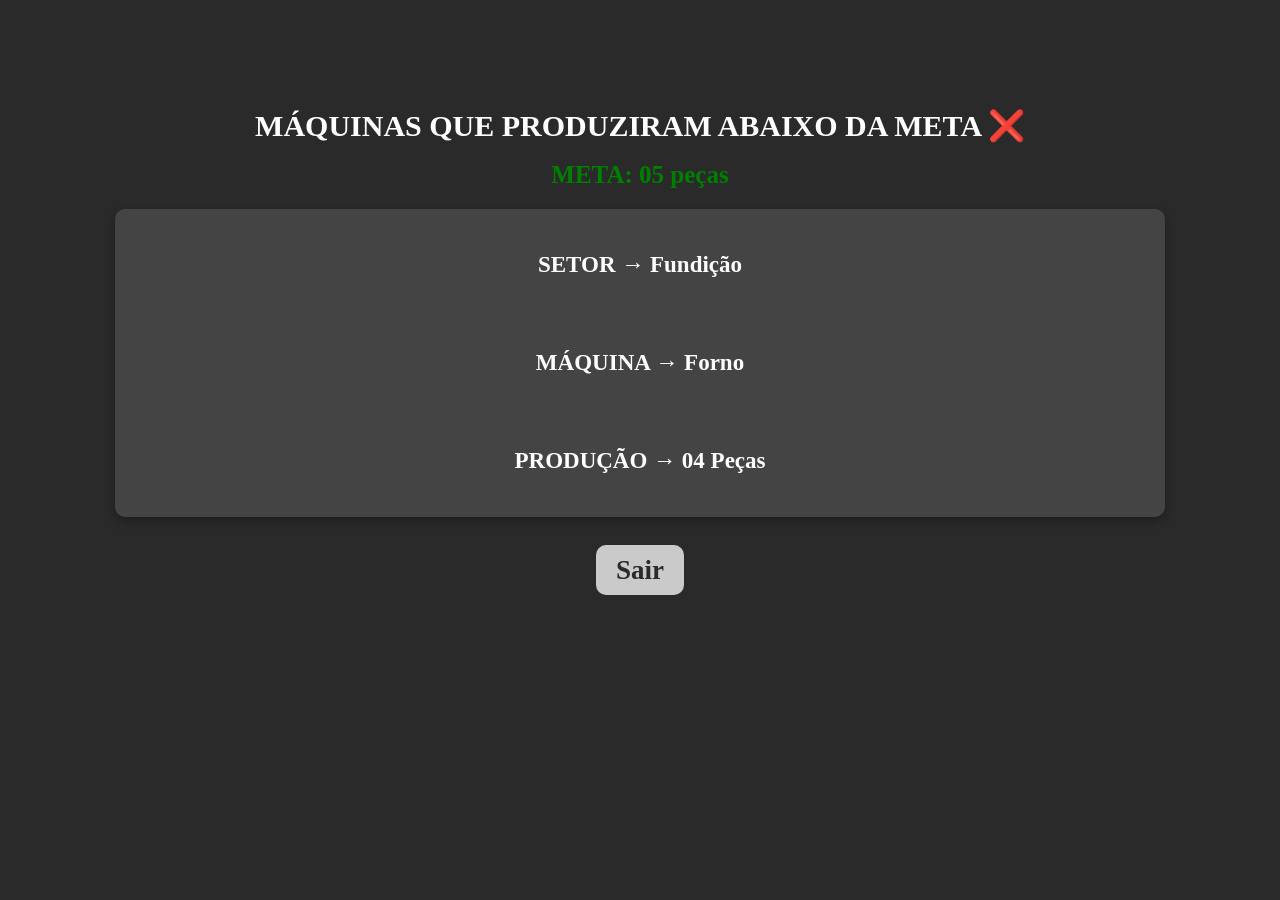
<file: Sa/public/alerta.html>
<!DOCTYPE html>
<html>
<head>
<meta charset="UTF-8">
<title>Máquinas</title>
<link rel="stylesheet" href="alerta.css">

</head>
<body>
	<h1>MÁQUINAS QUE PRODUZIRAM ABAIXO DA META ❌</h1><br><br>
	<h2>META: 05 peças</h2><br>
<div class=geral>
	<p>SETOR → Fundição</p><br>
	<p>MÁQUINA → Forno</p><br>
	<p>PRODUÇÃO → 04 Peças</p>
</div><br>
		<a href="Index.html">Sair</a><br>

</body>
</html>
</file>
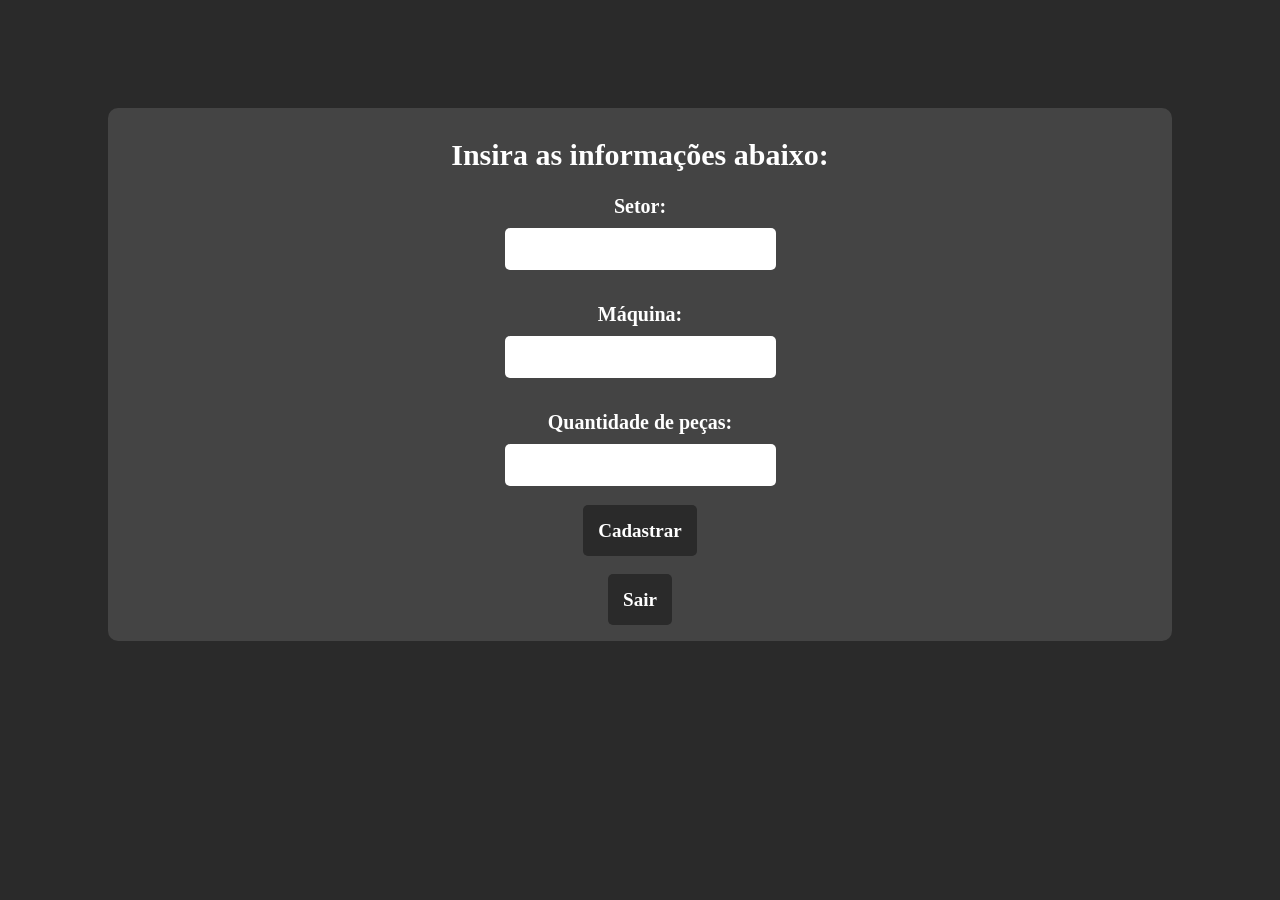
<file: Sa/public/cadastro.html>
<!DOCTYPE html>
<html>
<head>
<meta charset="UTF-8">
<title>Cadastro</title>
<link rel="stylesheet" href="Cadastro.css">

</head>
<body>
	
<form>
	<h2>Insira as informações abaixo:</h2><br><br>
	

	<label>Setor: </label><br>
	<input type="text"><br><br>
			
	<label>Máquina:</label><br>
	 <input type="text"><br><br>
	 
	<label>Quantidade de peças: </label><br>
	<input type="number"><br><br>
	 
	<a class=sair href="cadastro.html">Cadastrar</a><br><br><br>
	<a class=sair  href="Index.html">Sair</a><br>
</form> 
	
</body>
</html>
</file>
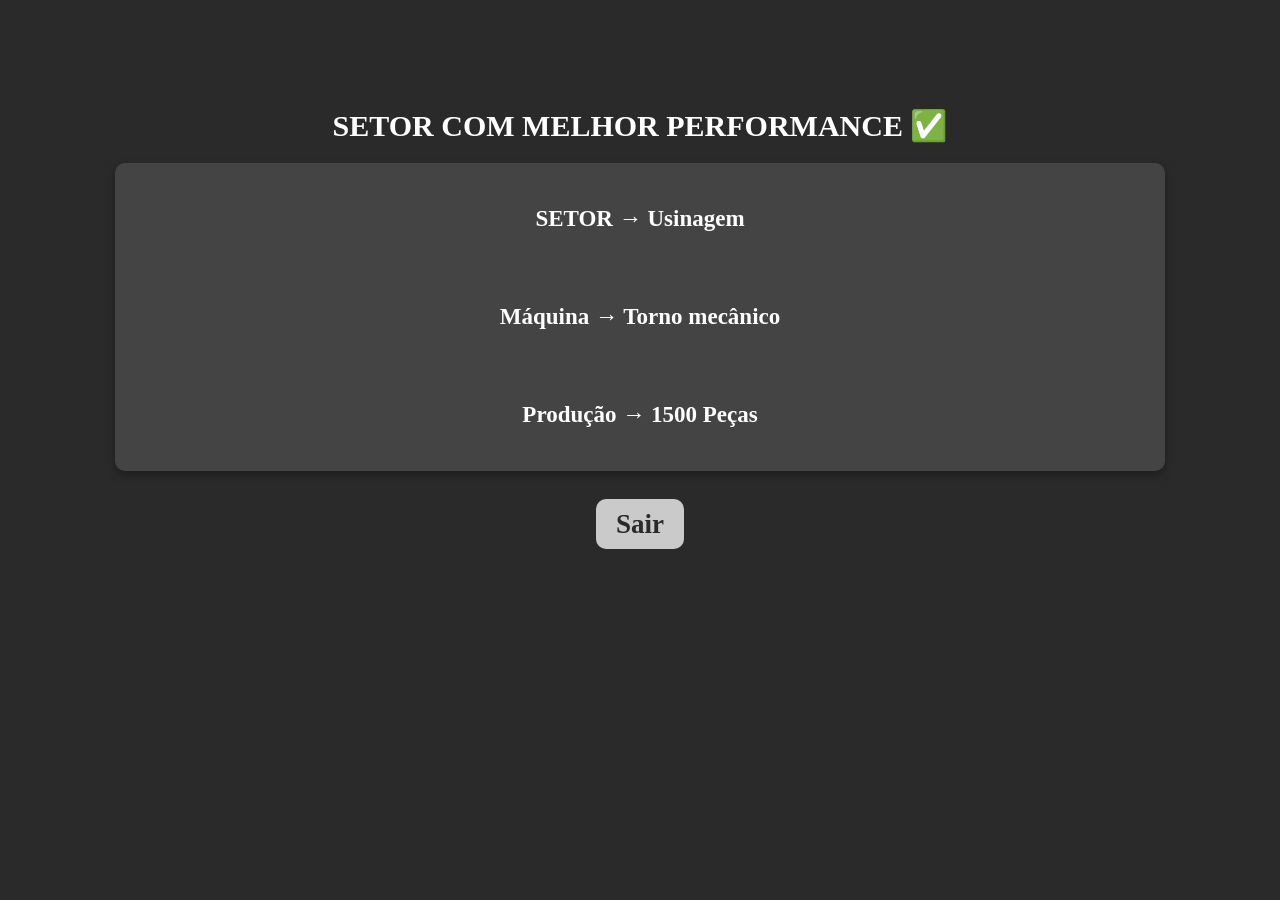
<file: Sa/public/melhorperfomance.html>
<!DOCTYPE html>
<html>
<head>
<meta charset="UTF-8">
<title>Melhor Performance</title>
<link rel="stylesheet" href="melhorperformance.css">

</head>
<body>
	<h1>SETOR COM MELHOR PERFORMANCE ✅</h1>
<div class=geral>
	<p>SETOR → Usinagem</p><br>
	<p>Máquina → Torno mecânico</p><br>
	<p>Produção → 1500 Peças</p>
</div>
	<br><a href="Index.html">Sair</a><br>

</body>
</html>
</file>
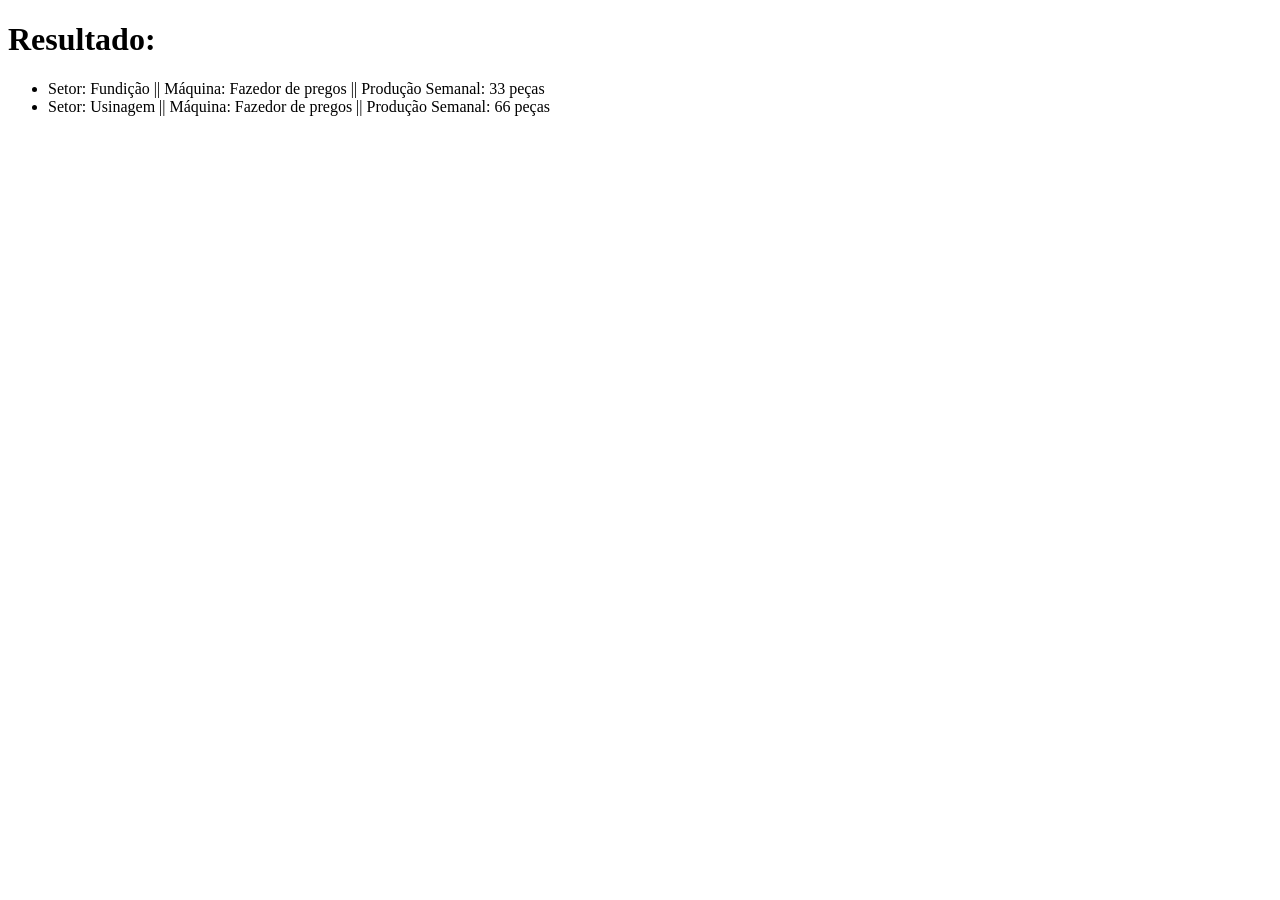
<file: Sa/public/pesquisa.html>
<!DOCTYPE html>
<html>
<head>
<meta charset="UTF-8">
<title>Resultado da Pesquisa</title>
</head>
  	<h1>Resultado: </h1>
<ul>
		<li>Setor: Fundição || Máquina: Fazedor de pregos	|| Produção Semanal: 33 peças</li>
		<li>Setor: Usinagem || Máquina: Fazedor de pregos	|| Produção Semanal: 66 peças</li>
</ul>
	
<body>

</body>
</html>
</file>
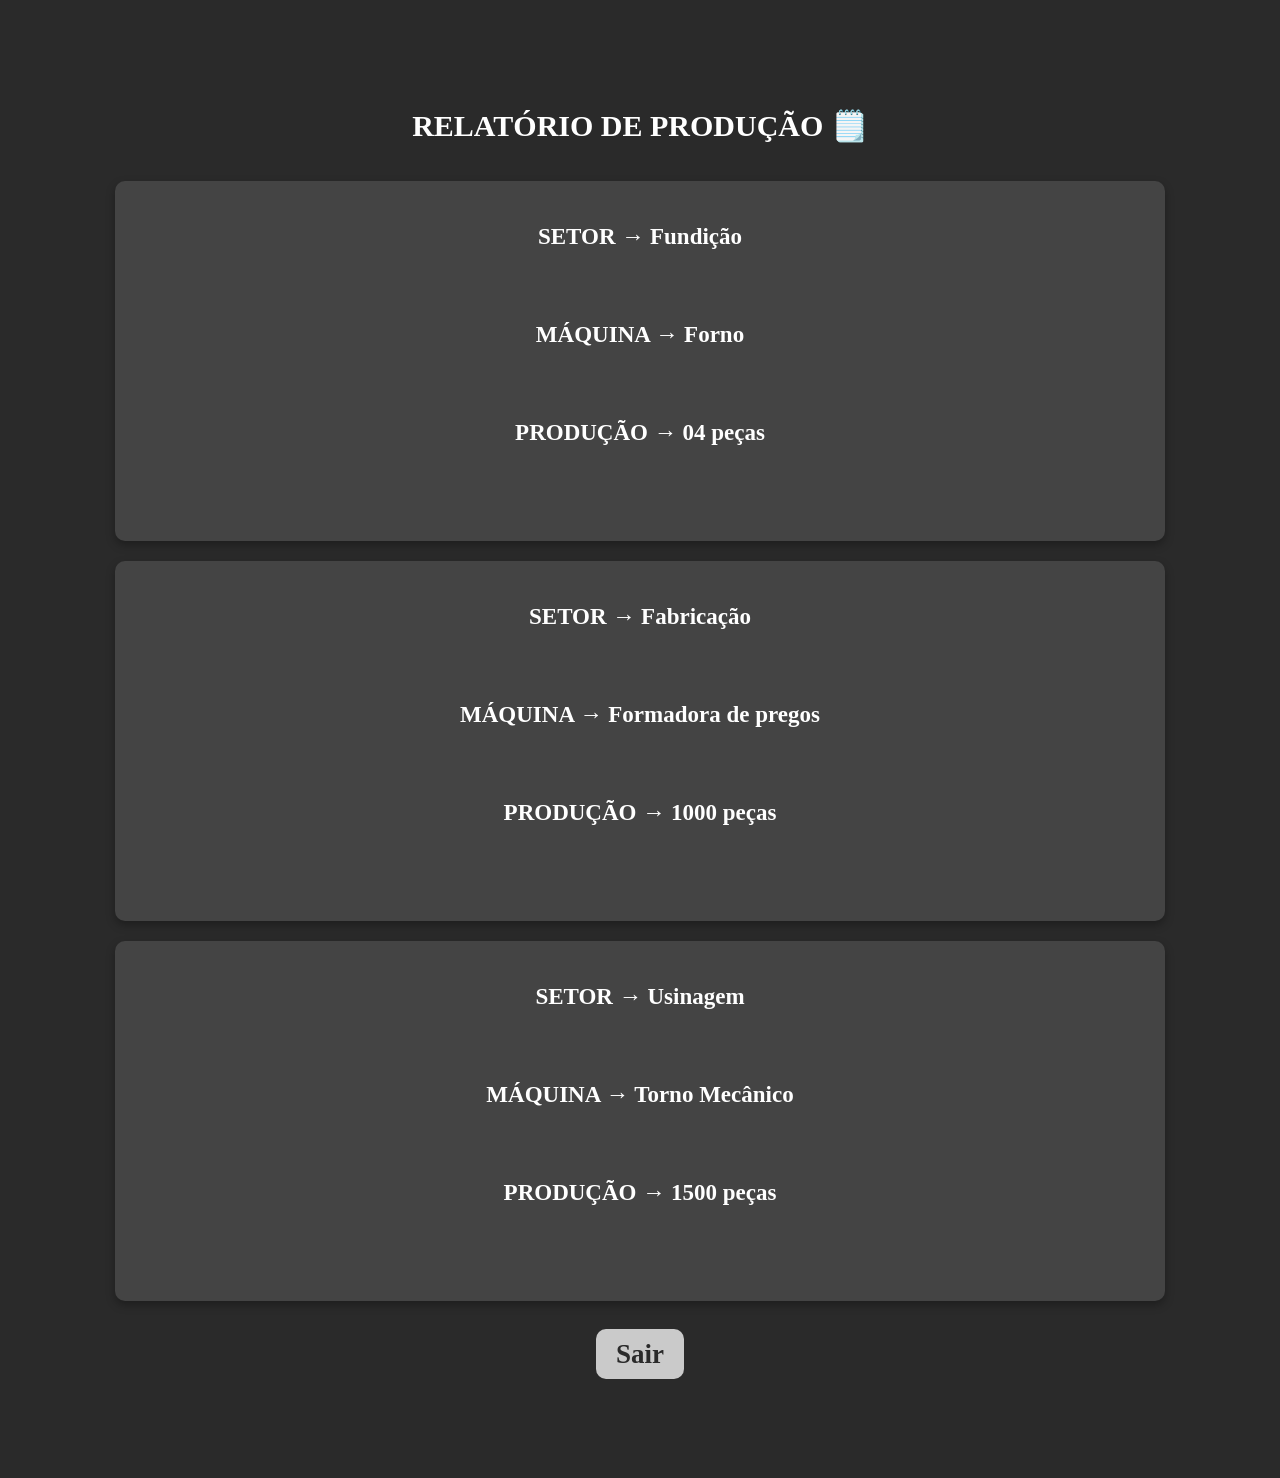
<file: Sa/public/relatorio.html>
<!DOCTYPE html>
<html>
<head>
<meta charset="UTF-8">
<title>Relatório</title>
<link rel="stylesheet" href="relatorio.css">
</head>
<body>
	<h2>RELATÓRIO DE PRODUÇÃO 🗒️</h2><br><br>
	
	<div class= um>
	<p>SETOR → Fundição</p><br>
	<p>MÁQUINA → Forno</p><br>
	<p>PRODUÇÃO → 04 peças</p><br><br>
	</div>
	
	<div class= dois>
	<p>SETOR → Fabricação</p><br>
	<p>MÁQUINA → Formadora de pregos</p><br>
	<p>PRODUÇÃO → 1000 peças</p><br><br>
	</div>
	
	<div class= tres>
	<p>SETOR → Usinagem</p><br>
	<p>MÁQUINA → Torno Mecânico</p><br>
	<p>PRODUÇÃO → 1500 peças</p><br><br>
	</div><br>

	<a href="Index.html">Sair</a><br>


</body>
</html>
</file>
<file: Sa/public/alerta.css>
@charset "UTF-8";

body{
	
	text-align: center;
	background-color: #2a2a2a;
	padding: 100px;
	font-weight: bold; 
	color: white;

	
}

h1{
	font-family: candara;
	text-align: center;
	flex-wrap: nowrap;
	color: #ffffff;
	display: inline;
	flex-direction: row;
	gap: 30px;
	max-width: 300px;
	margin: 5px;
	font-size: 30px;
	
	
}

h2{
	font-family: candara;
	text-align: center;
	flex-wrap: nowrap;
	color: #ffffff;
	display: inline;
	flex-direction: row;
	gap: 30px;
	max-width: 300px;
	margin: 5px;
	font-size: 25px;
	color: green;
	
	
}


.geral{
	background-color: #444;
		padding: 20px 25px;
		border-radius: 10px;
		box-shadow: 0 4px 10px rgba(0, 0, 0, 0.3); 
		margin: 20px auto;
		max-width: 1000px;
		text-align: center;
		font-family: candara;
		font-size: 23px;
	
	
}

a{
	display: inline;
	padding: 10px 20px;
	background-color: #cacaca;
	border-color: #ffffff;
	font-size: 27px;
	max-width: 300px;
	border-radius: 10px;;
	text-decoration: none;
	color: #2a2a2a;
	gap: 30px;
	text-align: center;
	margin-top: 30px;
	font-family: candara;
	
}
</file>
<file: Sa/public/Cadastro.css>
@charset "UTF-8";

body{
	text-align: center;
	background-color: #2a2a2a;
	padding: 100px;
	font-weight: bold; 
	color: white


}

h2{
	font-family: candara;
	text-align: center;
	flex-wrap: nowrap;
	color: #ffffff;
	display: inline;
	flex-direction: row;
	gap: 30px;
	max-width: 300px;
	margin: 5px;
	font-size:30px;
	
}

.sair{
	display: inline;
	padding: 15px;
	background-color: #2a2a2a;
	border-color: #ffffff;
	font-size: 19px;
	max-width: 300px;
	border-radius: 5px;
	text-decoration: none;
	color: #ffffff;
	gap: 30px;
	text-align: center;
	margin-top: 30px;
	
	
} input[type="text"], input[type="number"] {
    width: 25%;
    padding: 10px;
    margin: 10px 0;
    border: none;
    border-radius: 5px;
	font-size: 19px;
  }
  

form{
     background-color: #444;
     padding: 30px;
     border-radius: 10px;
     box-shadow: rgba(0, 0, 0, 0.3);
     text-align: center;
	 font-size: 20px;
	 font-family: candara;
	
}

.logo-container{
	margin-right: 40px;
	
	
}
img{
	width: 120px;  
 	height: auto;
 	gap: 10px;
	margin-right: 40px; 
}
</file>
<file: Sa/public/melhorperformance.css>
@charset "UTF-8";

body{
	
	text-align: center;
	background-color: #2a2a2a;
	padding: 100px;
	font-weight: bold; 
	color: white;

	
}

h1{
	font-family: candara;
	text-align: center;
	flex-wrap: nowrap;
	color: #ffffff;
	display: inline;
	flex-direction: row;
	gap: 30px;
	max-width: 300px;
	margin: 5px;
	font-size: 30px;
	
	
}

.geral{
	background-color: #444;
		padding: 20px 25px;
		border-radius: 10px;
		box-shadow: 0 4px 10px rgba(0, 0, 0, 0.3); 
		margin: 20px auto;
		max-width: 1000px;
		text-align: center;
		font-family: candara;
		font-size: 23px;
	
	
}

a{
	display: inline;
	padding: 10px 20px;
	background-color: #cacaca;
	border-color: #ffffff;
	font-size: 27px;
	max-width: 300px;
	border-radius: 10px;;
	text-decoration: none;
	color: #2a2a2a;
	gap: 30px;
	text-align: center;
	margin-top: 30px;
	font-family: candara;
	
}
</file>
<file: Sa/public/relatorio.css>
@charset "UTF-8";

body{
	
	text-align: center;
	background-color: #2a2a2a;
	padding: 100px;
	font-weight: bold; 
	color: white
	
}

h2{
	
	font-family: candara;
	text-align: center;
	flex-wrap: nowrap;
	color: #ffffff;
	display: inline;
	flex-direction: row;
	gap: 30px;
	max-width: 300px;
	margin: 5px;
	font-size: 30px;
	
}

.um{
	
	background-color: #444;
	padding: 20px 25px;
	border-radius: 10px;
	box-shadow: 0 4px 10px rgba(0, 0, 0, 0.3); 
	margin: 20px auto;
	max-width: 1000px;
	text-align: center;
	font-family: candara;
	font-size: 23px;	
	
}
.dois{
	
	background-color: #444;
	padding: 20px 25px;
	display: column;
	border-radius: 10px;
	box-shadow: 0 4px 10px rgba(0, 0, 0, 0.3); 
	margin: 20px auto;
	max-width: 1000px;	
	text-align: center;
	font-family: candara;
	font-size: 23px;
	
}

.tres{
	
	background-color: #444;
	padding: 20px 25px;
	border-radius: 10px;
	box-shadow: 0 4px 10px rgba(0, 0, 0, 0.3); 
	margin: 20px auto;
	max-width: 1000px;
	text-align: center;
	font-family: candara;
	font-size: 23px;
	
}

a{
	display: inline;
	padding: 10px 20px;
	background-color: #cacaca;
	border-color: #ffffff;
	font-size: 27px;
	max-width: 300px;
	border-radius: 10px;;
	text-decoration: none;
	color: #2a2a2a;
	gap: 30px;
	text-align: center;
	margin-top: 30px;
	font-family: candara;
	
}
</file>
